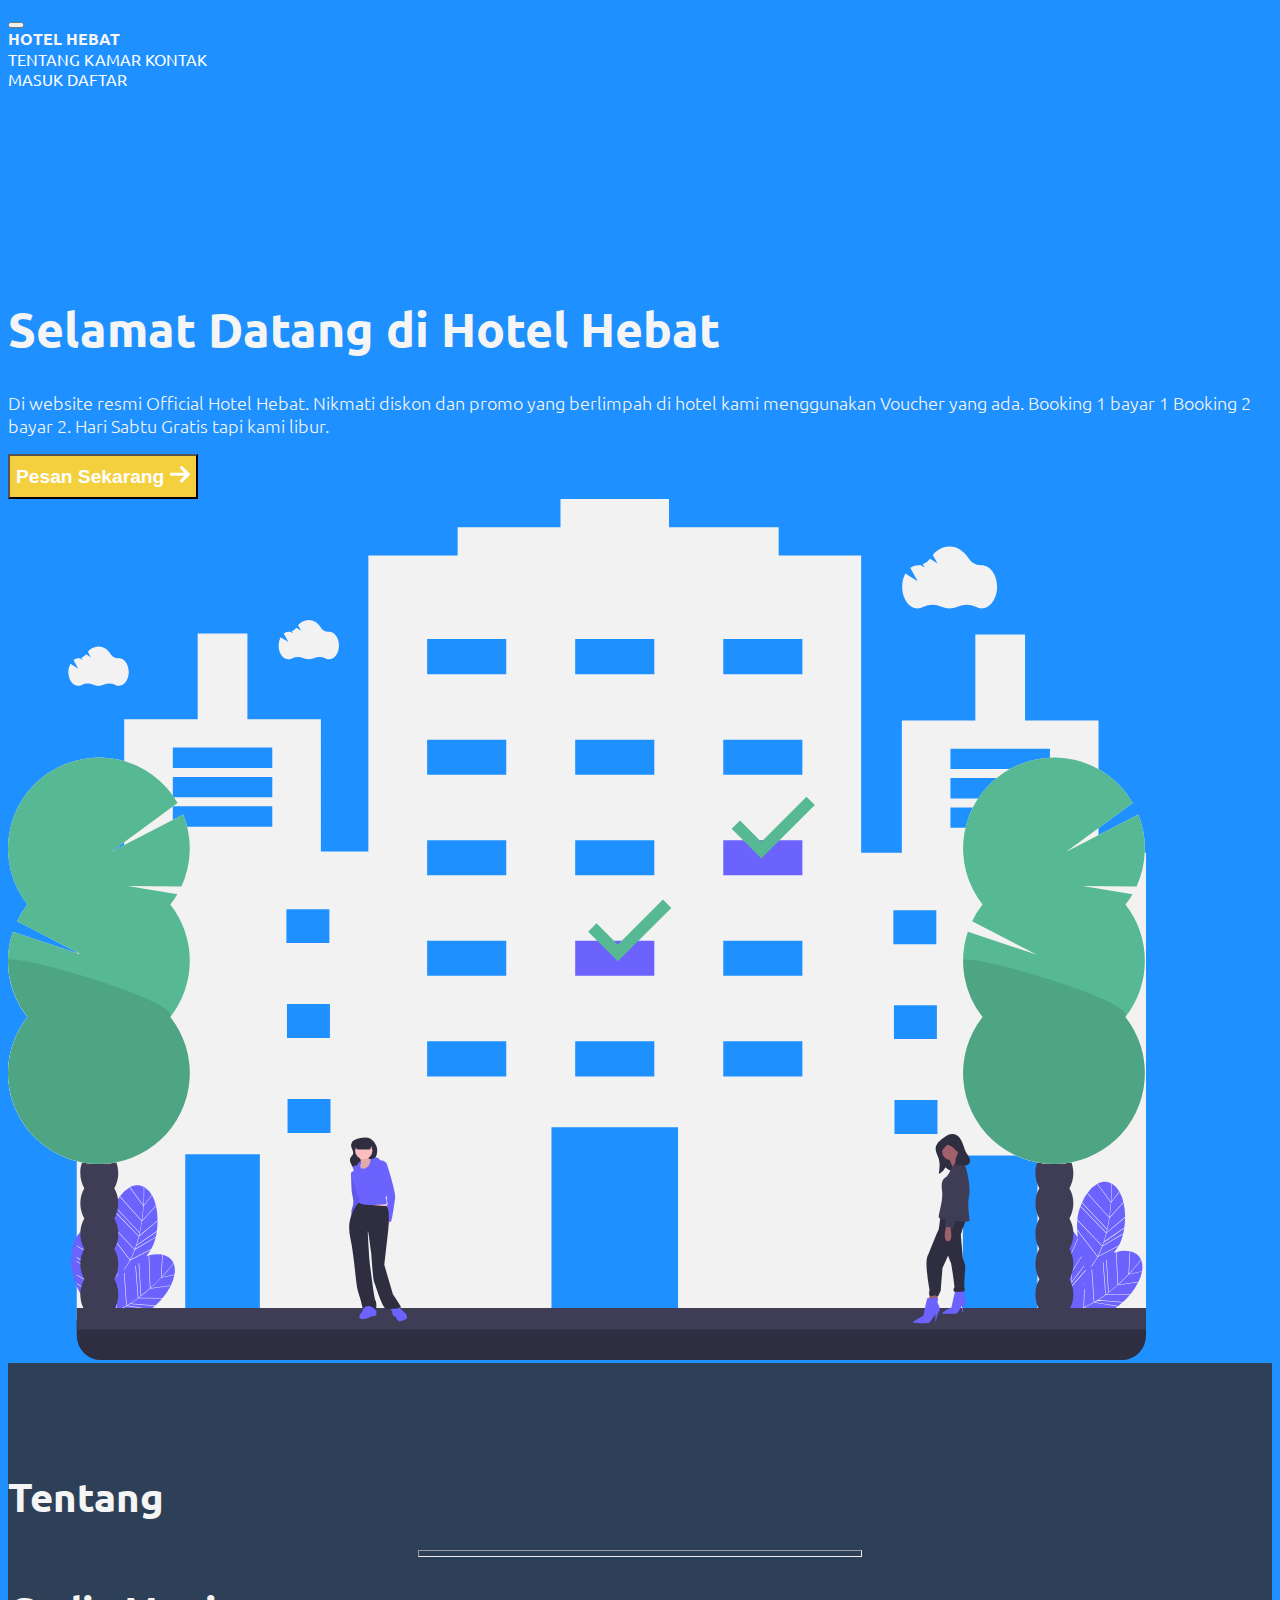
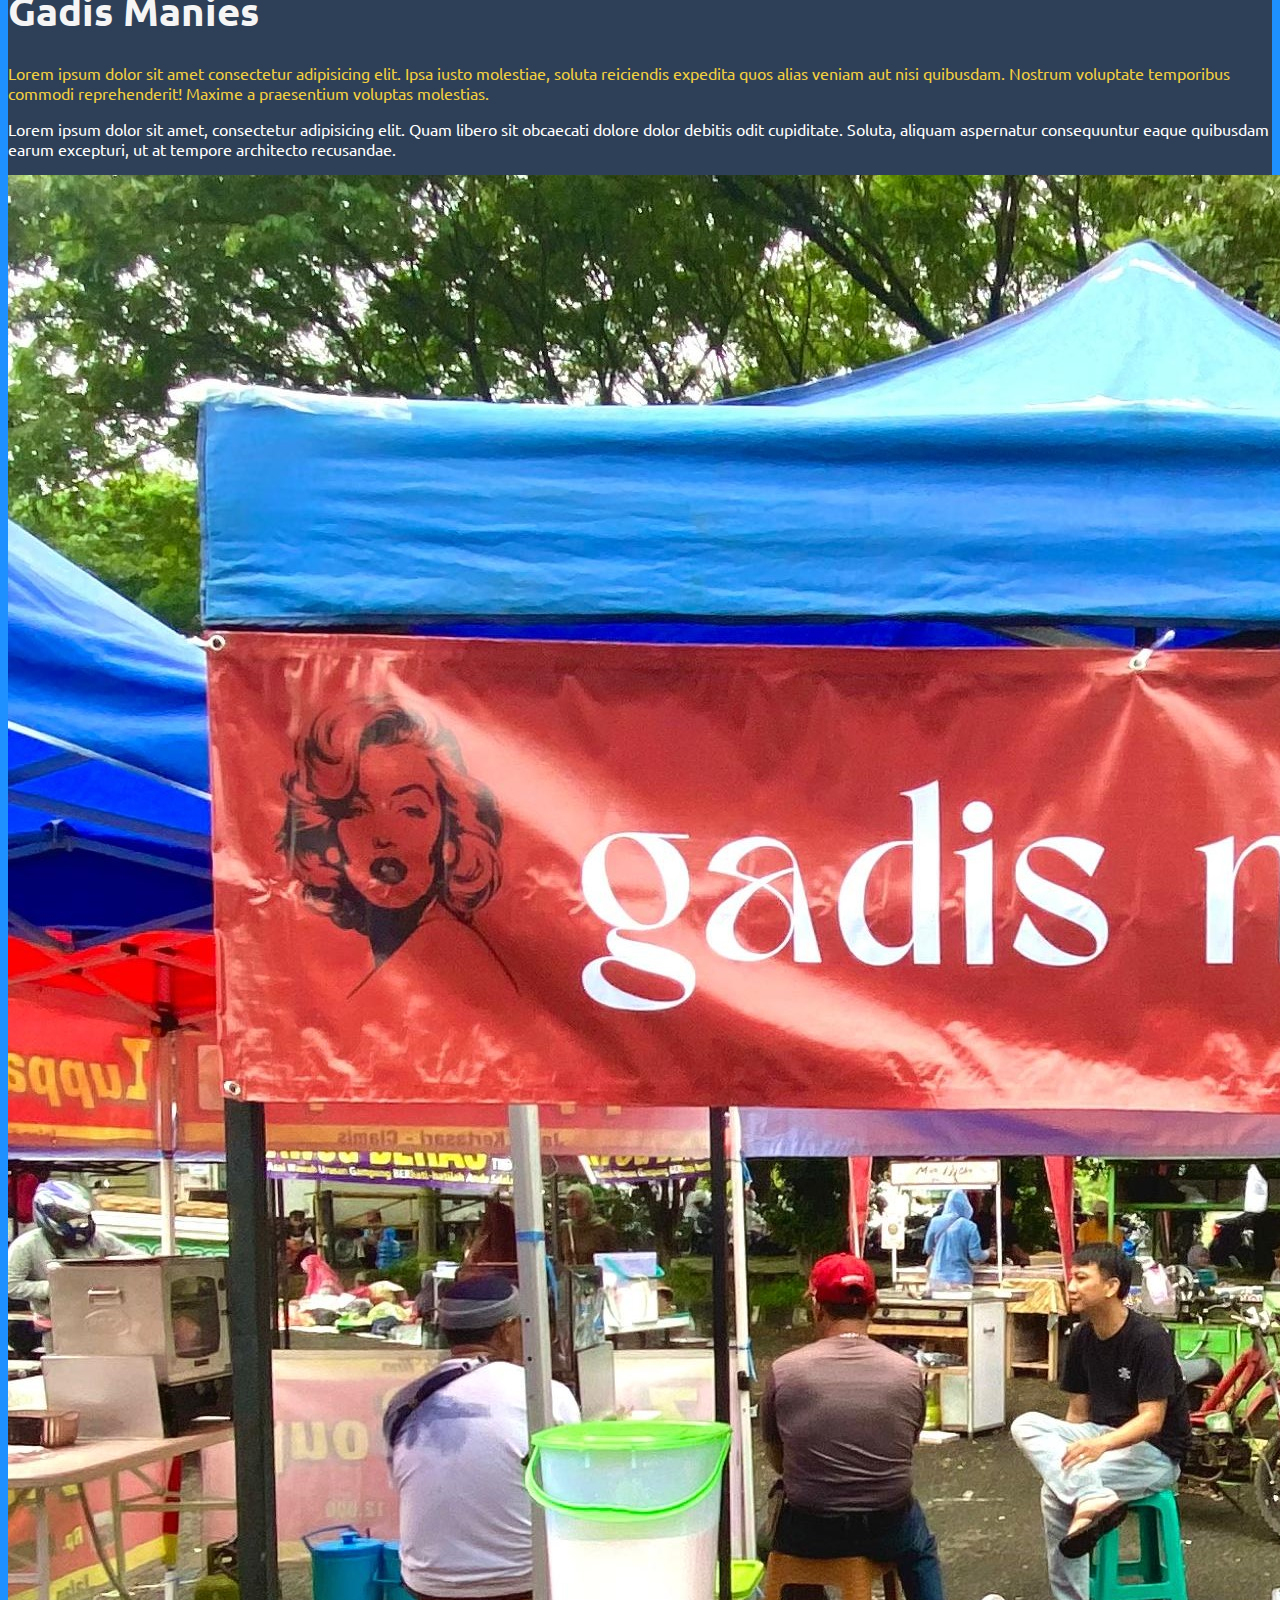
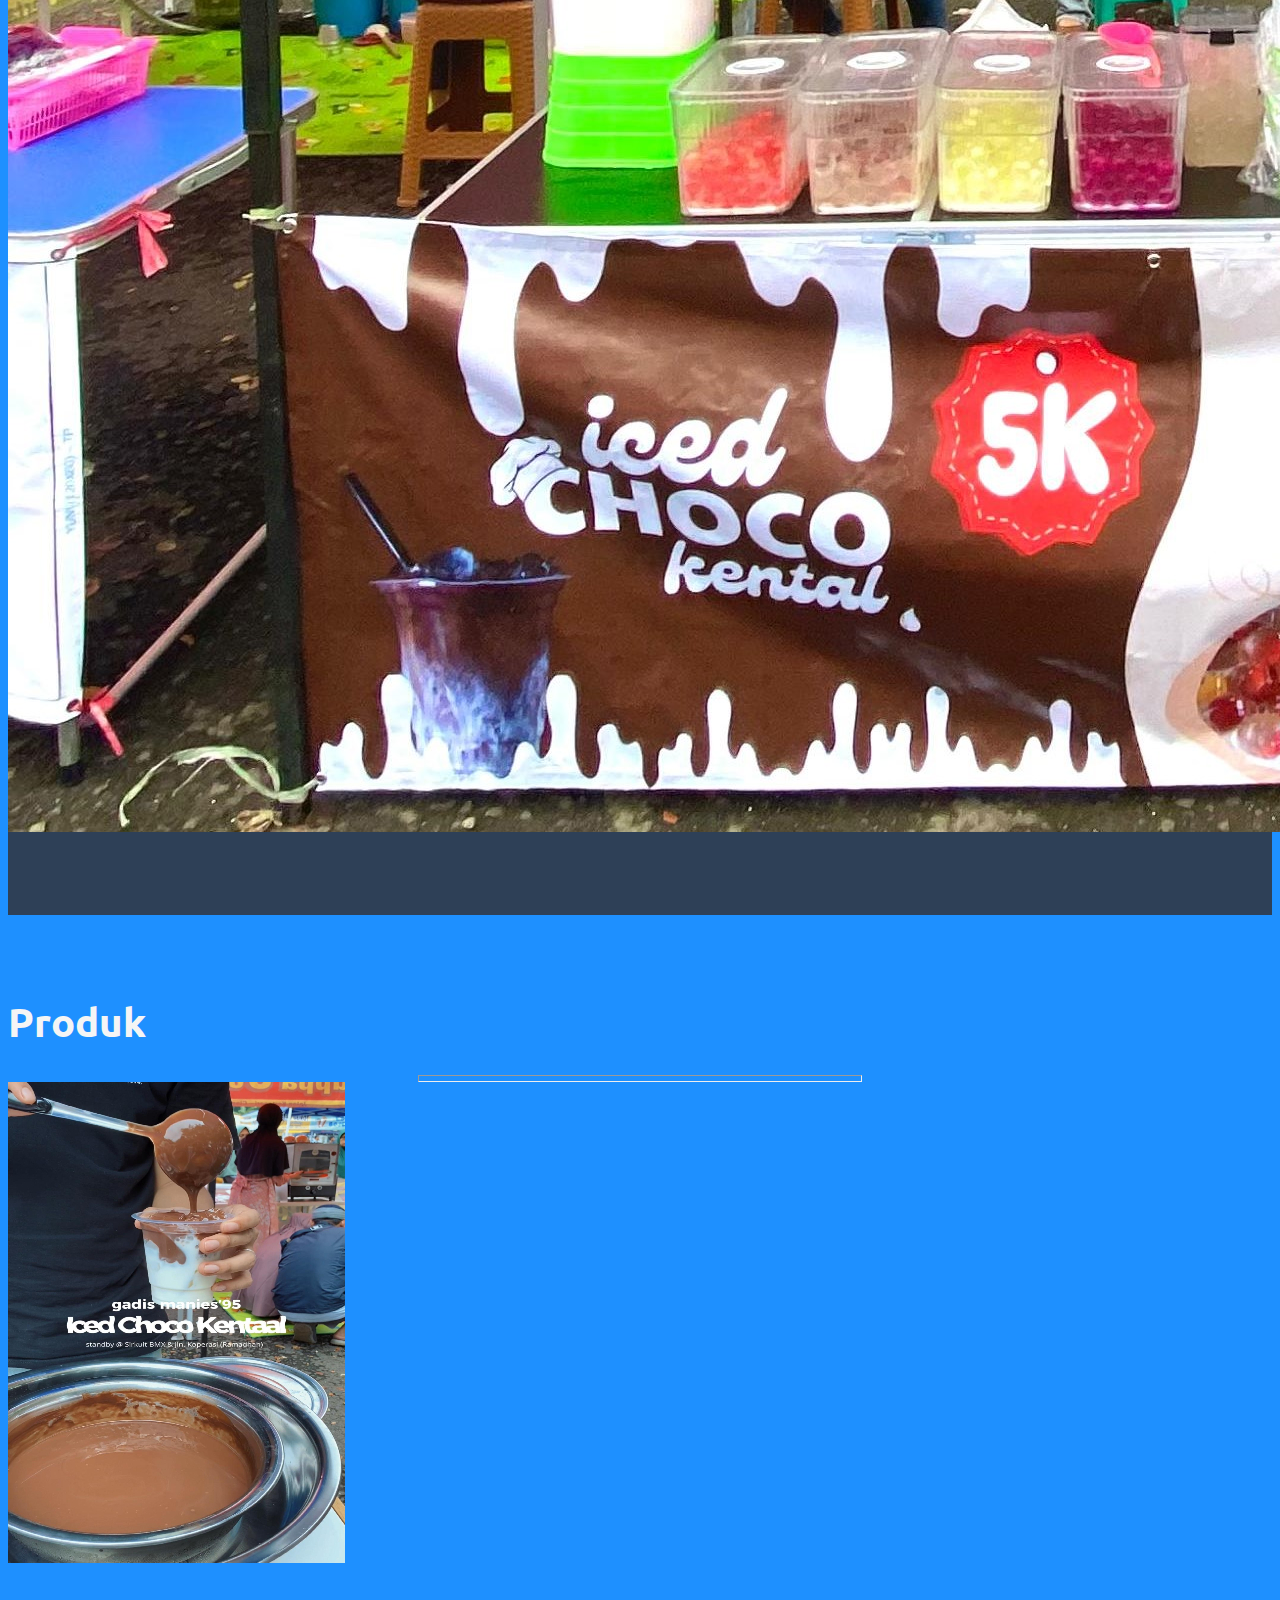
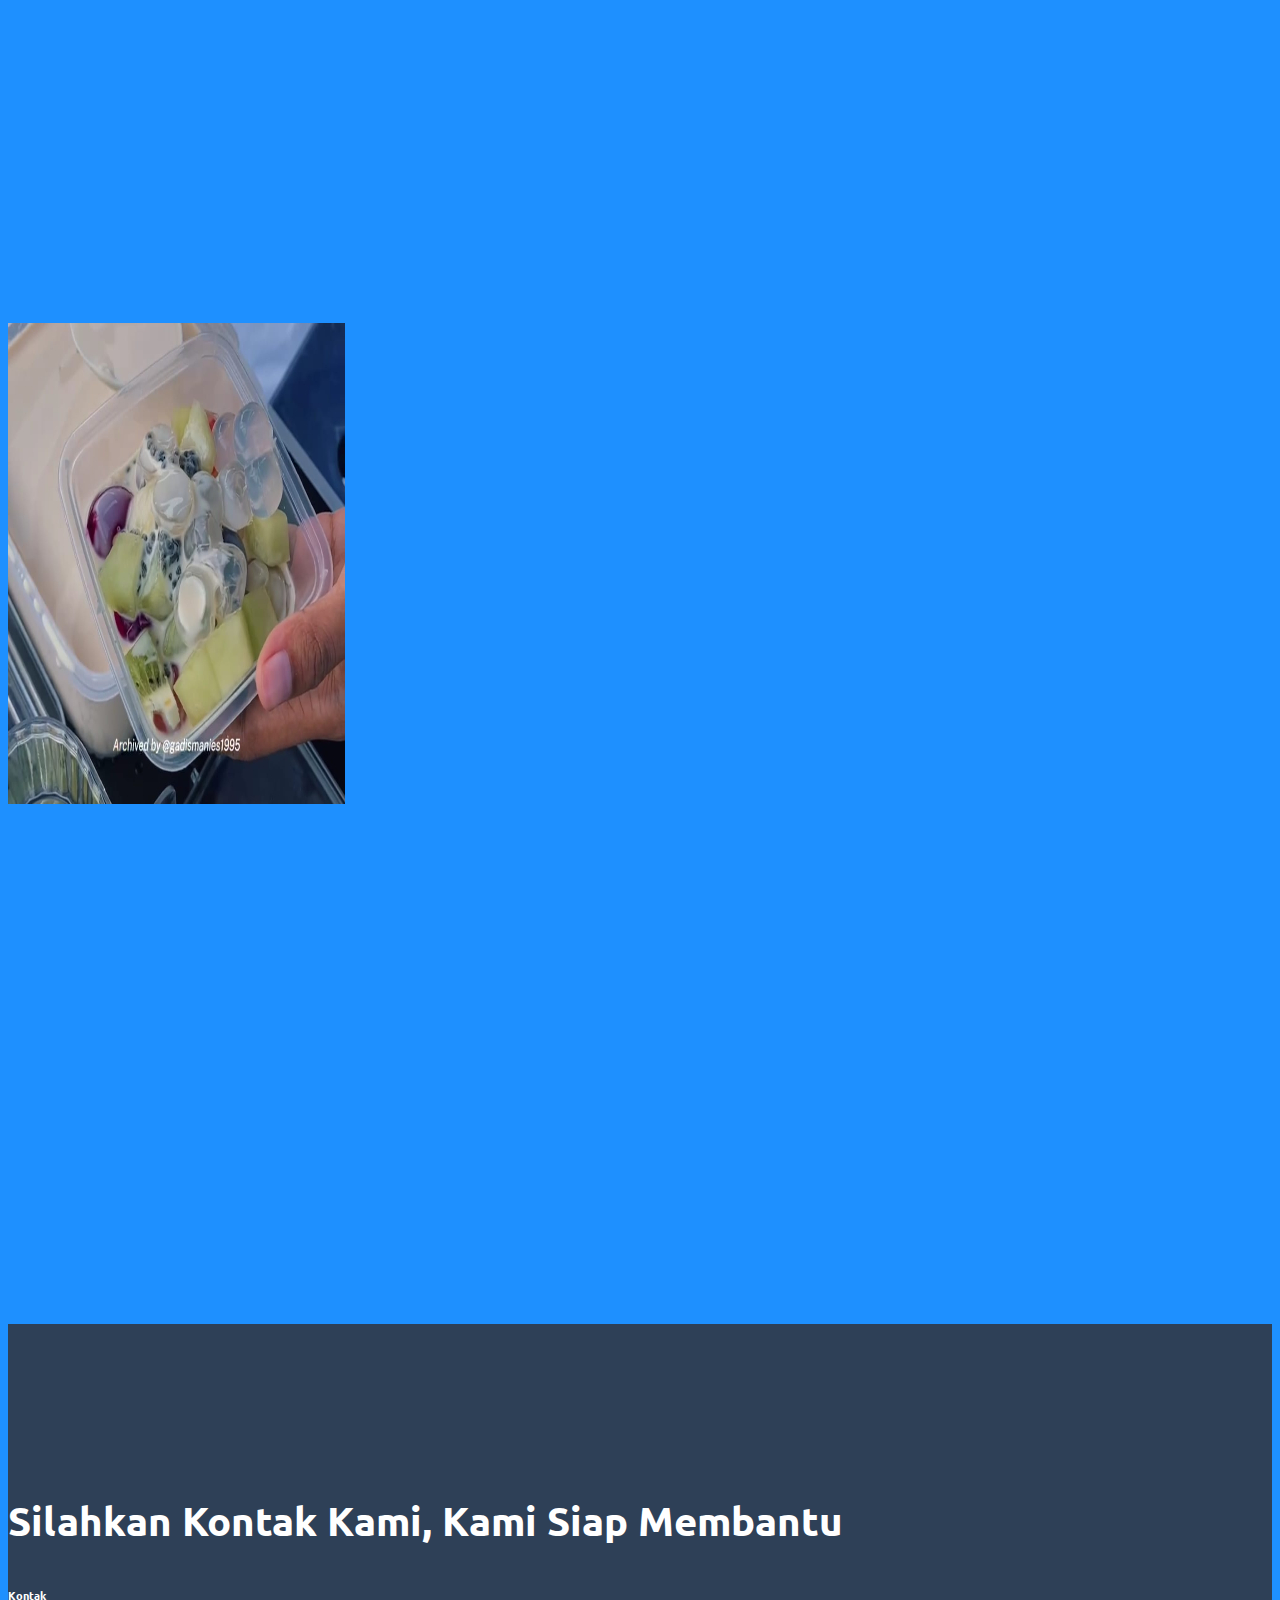
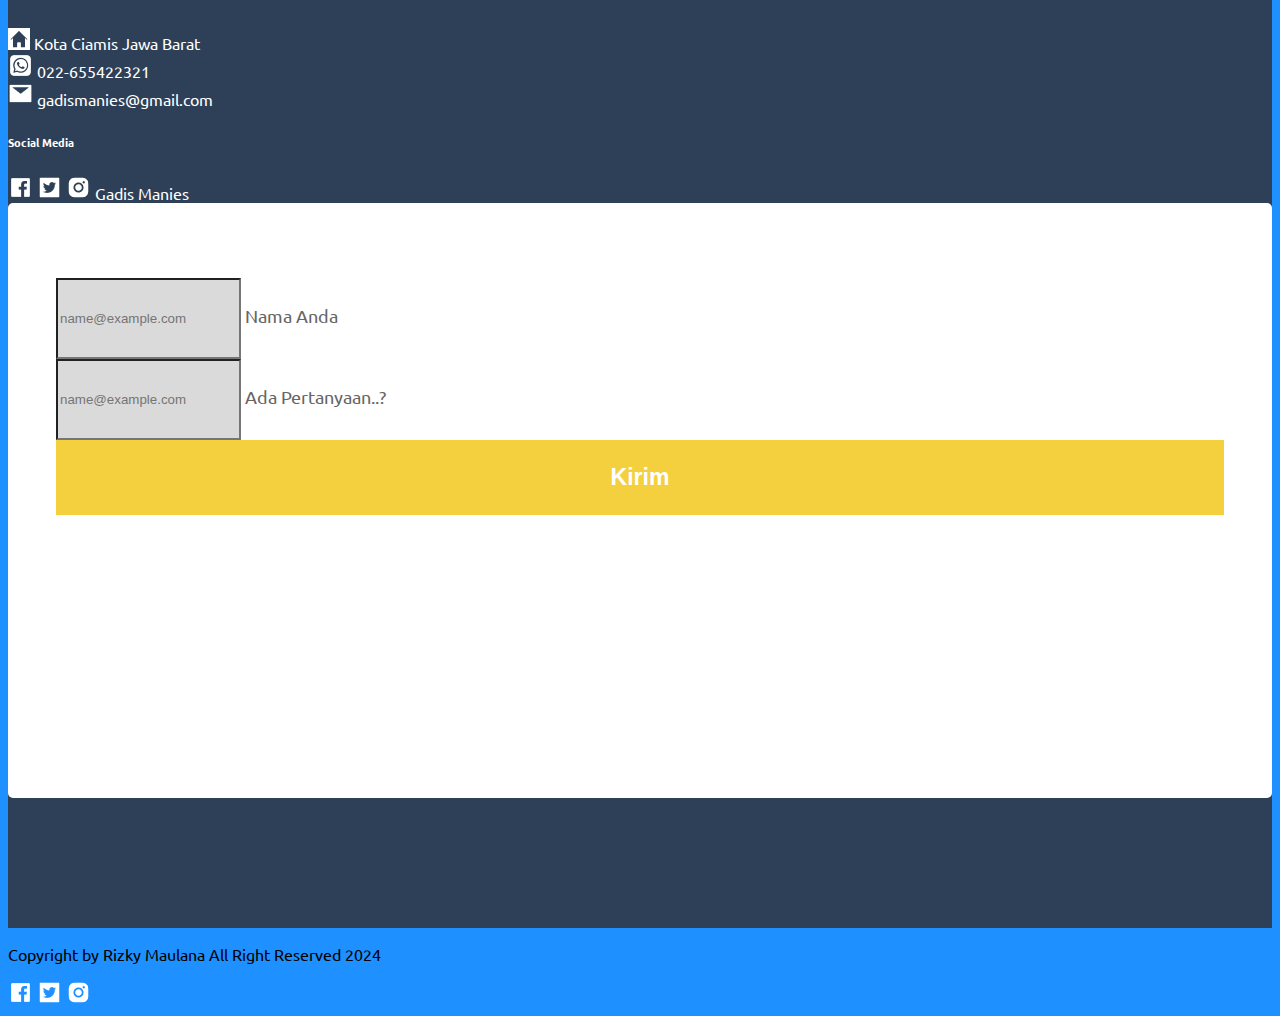
<file: index.html>
<!DOCTYPE html>
<html lang="en">
  <head>
    <!-- Required meta tags -->
    <meta charset="utf-8" />
    <meta name="viewport" content="width=device-width, initial-scale=1" />

    <!-- Bootstrap CSS -->
    <link
      href="https://cdn.jsdelivr.net/npm/bootstrap@5.0.2/dist/css/bootstrap.min.css"
      rel="stylesheet"
      integrity="sha384-EVSTQN3/azprG1Anm3QDgpJLIm9Nao0Yz1ztcQTwFspd3yD65VohhpuuCOmLASjC"
      crossorigin="anonymous"
    />

    <!--My Style-->
    <link rel="stylesheet" href="css/style.css" />
    <link rel="stylesheet" href="css/responsive.css" />

    <!--Link Font-->
    <link rel="preconnect" href="https://fonts.googleapis.com" />
    <link rel="preconnect" href="https://fonts.gstatic.com" crossorigin />
    <link
      href="https://fonts.googleapis.com/css2?family=Ubuntu:wght@400;700&display=swap"
      rel="stylesheet"
    />
    <title>Hotel Hebat</title>
  </head>
  <body>
    <!--Navbar-->
    <div class="container-fluid position-fixed" id="nav">
      <div class="container">
        <nav class="navbar navbar-expand-lg navbar-light bg-transparent py-3">
          <div class="container-fluid">
            <!-- Toggler untuk menu pada mobile -->
            <button
              class="navbar-toggler"
              type="button"
              data-bs-toggle="collapse"
              data-bs-target="#navbarNavAltMarkup"
              aria-controls="navbarNavAltMarkup"
              aria-expanded="false"
              aria-label="Toggle navigation"
            >
              <span class="navbar-toggler-icon"></span>
            </button>

            <!-- Konten Navbar -->
            <div class="collapse navbar-collapse" id="navbarNavAltMarkup">
              <div class="navbar-nav">
                <!-- Link yang tetap di sebelah kiri -->
                <a
                  class="nav-brand active me-3"
                  aria-current="page"
                  href="#hero"
                >HOTEL HEBAT</a
                >
              </div>
              <div class="navbar-nav ms-auto nav-hover">
                <a class="nav-link fw-bold" href="#about">TENTANG</a>
                <a class="nav-link fw-bold" href="#produk">KAMAR</a>
                <a class="nav-link fw-bold" href="#kontak">KONTAK</a>
              </div>

              <!-- Elemen ini akan dipindahkan ke kanan -->
              <div class="navbar-nav ms-auto">
                <a
                  class="nav-link me-3 fw-bold"
                  href="login.html"
                  >MASUK</a
                >
                <a class="nav-link fw-bold" href="#">DAFTAR</a>
              </div>
            </div>
          </div>
        </nav>
      </div>
    </div>

    <!--End Navbar-->
    <!--Section Hero-->
    <section id="hero">
      <div class="container">
        <div class="row justify-content-between position-relative">
          <div
            class="col-lg-5 col-md-5 offset-lg-1 my-auto order-1 text-center text-lg-start"
          >
            <h1 class="fw-bold">Selamat Datang di Hotel Hebat</h1>
            <p class="text-start">
              Di website resmi Official Hotel Hebat. Nikmati diskon dan promo yang
              berlimpah di hotel kami menggunakan Voucher yang ada. Booking 1 bayar
              1 Booking 2 bayar 2. Hari Sabtu Gratis tapi kami libur.
            </p>
            <button class="btn btn-custom1 my-1">
              Pesan Sekarang
              <svg
                xmlns="http://www.w3.org/2000/svg"
                width="20"
                viewBox="0 0 38.044 31.65"
              >
                <g id="right-arrow" transform="translate(0 -41.346)">
                  <g id="Group_23" data-name="Group 23" transform="translate(0 41.346)">
                    <path
                      id="Path_2"
                      data-name="Path 2"
                      d="M37.436,55.693,23.7,41.953a2.088,2.088,0,0,0-2.945,0L19.5,43.2a2.067,2.067,0,0,0-.608,1.472,2.107,2.107,0,0,0,.608,1.49L27.52,54.2H2.055A2.032,2.032,0,0,0,0,56.243v1.764a2.11,2.11,0,0,0,2.055,2.138H27.61L19.5,68.222a2.062,2.062,0,0,0,0,2.924l1.247,1.244a2.089,2.089,0,0,0,2.945,0L37.436,58.648a2.1,2.1,0,0,0,0-2.955Z"
                      transform="translate(0 -41.346)"
                      fill="#fff"
                    />
                  </g>
                </g>
              </svg>
            </button>
          </div>
          <div class="col-lg-5 col-md-6 order-md-2">
            <img
              src="img/page.svg"
              width="90%"
              class="float-lg-end mx-auto d-block"
              alt=""
            />
          </div>
        </div>
      </div>
    </section>
    
    <!--End Section Hero-->
    <!--About-->
    <section id="about">
      <div class="container-fluid">
        <div class="container">
          <div class="row justify-content-center">
            <div class="col-10">
              <h1 class="text-center fw-bold">Tentang</h1>
              <hr />
            </div>
            <div class="row align-items-center">
              <!-- Kolom kiri untuk teks -->
              <div class="col-lg-6 col-md-12 mt-5">
                <h1 class="fw-bold">Gadis Manies</h1>
                <p class="text-start color-acsent">Lorem ipsum dolor sit amet consectetur adipisicing elit. Ipsa iusto molestiae, soluta reiciendis expedita quos alias veniam aut nisi quibusdam. Nostrum voluptate temporibus commodi reprehenderit! Maxime a praesentium voluptas molestias.</p>
                <p class="text-start">Lorem ipsum dolor sit amet, consectetur adipisicing elit. Quam libero sit obcaecati dolore dolor debitis odit cupiditate. Soluta, aliquam aspernatur consequuntur eaque quibusdam earum excepturi, ut at tempore architecto recusandae.</p>
              </div>
              <!-- Kolom kanan untuk gambar -->
              <div class="col-lg-6 col-md-12 mt-5">
                <img src="img/gadis.jpg" class="img-fluid rounded-circle" alt="gambar">
              </div>
            </div>
          </div>
        </div>
      </div>
    </section>
    
    <!--End About-->

    <!--produk-->
    <section id="produk">
      <div class="container-fluid">
        <div class="container">
          <div class="row justify-content-center">
            <div class="col-10">
              <h1 class="fw-bold text-center">Produk</h1>
              <hr />
            </div>
          </div>
          <div class="container mt-5 position-relative">
            <div class="row">
              <div class="col-lg-12 col-md-12 d-flex justify-content-center">
                <div class="position-relative card-produk">
                  <img src="img/minum.jpg" alt="" />
                  <div
                    class="overlay position-absolute top-0 bottom-0 start-0 end-0 w-100 h-100">
                    <div
                      class="w-100 produk-detail text-center position-absolute top-50 start-50 translate-middle">
                      <h5>Iced Chocho Kental</h5>
                      <span>Minuman dingin yang dibuat dari coklat</span>
                      <h6>IDR. 200JT</h6>
                      <button>Pesan</button>
                    </div>
                  </div>
                </div>
                <div class="mx-3">
                  <div class="position-relative card-produk">
                    <img src="img/garbal.jpg" alt="" />
                    <div
                      class="overlay position-absolute top-0 bottom-0 start-0 end-0 w-100 h-100">
                      <div
                        class="w-100 produk-detail text-center position-absolute top-50 start-50 translate-middle">
                        <h5>Fruit Cocktail Jelly Ball</h5>
                        <span>Kombinasi antara jelly dengan aneka buah yang segar</span>
                        <h6>IDR. 200JT</h6>
                        <button>Pesan</button>
                      </div>
                    </div>
                  </div>
                </div>
              </div>
            </div>
        </div>
      </div>
    </section>
    <!--End produk-->
    <!--Kontak-->
    <section id="kontak">
      <div class="container-fluid overlay h-100">
        <div class="container">
          <div class="row">
            <div class="col-md-6 mb-5 lh-lg">
              <h3 class="fw-bold">Silahkan Kontak Kami, Kami Siap Membantu</h3>
              <div class="kontak">
                <h6 class="mt-4">Kontak</h6>
  
                <div class="alamat">
                  <img src="img/Alamat Icon.png" alt="" />
                  <a href="#" class="d-inline-block w-lg-50 align-middle lh-sm">Kota Ciamis Jawa Barat</a>
                </div>
  
                <div class="whatsapp">
                  <img src="img/Whatsapp icon.png" alt="" />
                  <a href="#">022-655422321</a>
                </div>
  
                <div class="email">
                  <img src="img/Email Icon.png" alt="" />
                  <a href="#">gadismanies@gmail.com</a>
                </div>
  
                <h6 class="mt-4">Social Media</h6>
                <a href="#"><img src="img/Facebook Icon.png" alt="" /> </a>
                <a href="#"><img src="img/Twiter Icon.png" alt="" /></a>
                <a href=""><img src="img/Instagram Iicon.png" alt="" /></a>
                <a href="#">Gadis Manies</a>
              </div>
            </div>
            <div class="col-md-6">
              <div class="card-contact w-100">
                <form>
                  <div class="form-floating mb-4">
                    <input
                      type="email"
                      class="form-control"
                      id="floatingInput"
                      placeholder="name@example.com" />
                    <label for="floatingInput" class="d-flex align-items-center">Nama Anda</label>
                  </div>
                  <div class="form-floating mb-4">
                    <input
                      type="email"
                      class="form-control"
                      id="floatingInput"
                      placeholder="name@example.com" />
                    <label for="floatingInput" class="d-flex align-items-center">Ada Pertanyaan..?</label>
                  </div>
  
                  <button type="submit" class="button-kontak">Kirim</button>
                </form>
              </div>
            </div>
          </div>
        </div>
      </div>
    </section>
    <!--End Kontak-->
    <!--Footer-->
    <footer class="py-5">
      <div class="container">
        <div class="row justify-content-center">
          <div class="col-12 text-center">
            <p class="text-light">Copyright by Rizky Maulana All Right Reserved 2024</p>
          </div>
          <div class="social-icon-footer text-center">
         <img class="icon" src="img/Facebook Icon.png" alt="">
         <img class="icon" src="img/Twiter Icon.png" alt="">
         <img class="icon" src="img/Instagram Iicon.png" alt="">
          </div>
        </div>
      </div>
    </footer>
    <!--End Footer-->
    <script src="js/script.js"></script>

    <!-- Option 1: Bootstrap Bundle with Popper -->
    <script
      src="https://cdn.jsdelivr.net/npm/bootstrap@5.0.2/dist/js/bootstrap.bundle.min.js"
      integrity="sha384-MrcW6ZMFYlzcLA8Nl+NtUVF0sA7MsXsP1UyJoMp4YLEuNSfAP+JcXn/tWtIaxVXM"
      crossorigin="anonymous"
    ></script>

    <!-- Option 2: Separate Popper and Bootstrap JS -->
    <!--
    <script src="https://cdn.jsdelivr.net/npm/@popperjs/core@2.9.2/dist/umd/popper.min.js" integrity="sha384-IQsoLXl5PILFhosVNubq5LC7Qb9DXgDA9i+tQ8Zj3iwWAwPtgFTxbJ8NT4GN1R8p" crossorigin="anonymous"></script>
    <script src="https://cdn.jsdelivr.net/npm/bootstrap@5.0.2/dist/js/bootstrap.min.js" integrity="sha384-cVKIPhGWiC2Al4u+LWgxfKTRIcfu0JTxR+EQDz/bgldoEyl4H0zUF0QKbrJ0EcQF" crossorigin="anonymous"></script>
    -->
  </body>
</html>
</file>
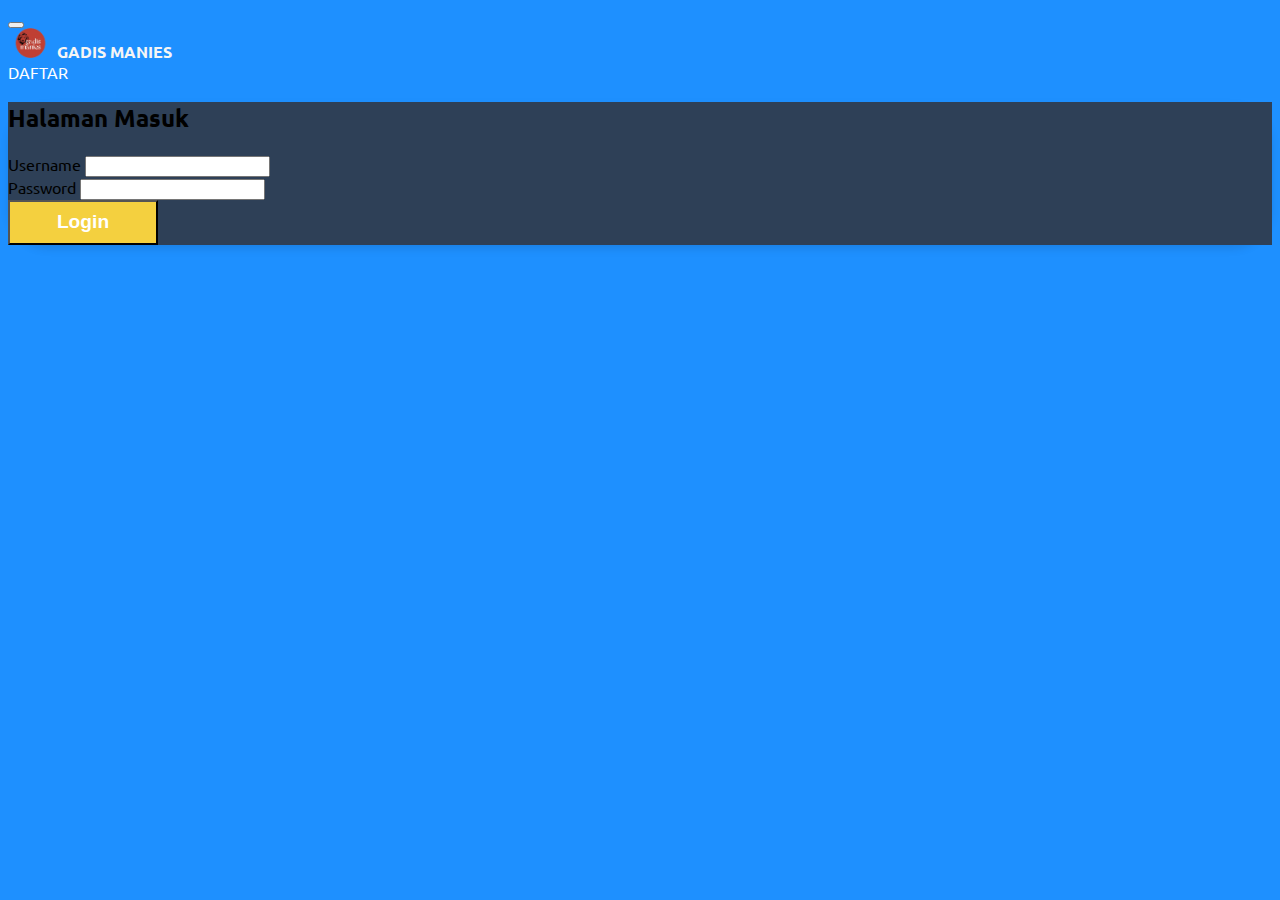
<file: login.html>
<!DOCTYPE html>
<html lang="en">
  <head>
    <!-- Required meta tags -->
    <meta charset="utf-8" />
    <meta name="viewport" content="width=device-width, initial-scale=1" />

    <!-- Bootstrap CSS -->
    <link
      href="https://cdn.jsdelivr.net/npm/bootstrap@5.0.2/dist/css/bootstrap.min.css"
      rel="stylesheet"
      integrity="sha384-EVSTQN3/azprG1Anm3QDgpJLIm9Nao0Yz1ztcQTwFspd3yD65VohhpuuCOmLASjC"
      crossorigin="anonymous"
    />

    <!--My Style-->
    <link rel="stylesheet" href="css/style.css" />
    <link rel="stylesheet" href="css/responsive.css" />

    <!--Link Font-->
    <link rel="preconnect" href="https://fonts.googleapis.com" />
    <link rel="preconnect" href="https://fonts.gstatic.com" crossorigin />
    <link
      href="https://fonts.googleapis.com/css2?family=Ubuntu:wght@400;700&display=swap"
      rel="stylesheet"
    />
    <title>Gadis Manies</title>
  </head>
  <body class="login">
    <!--Navbar-->
    <div class="container-fluid position-fixed" id="nav">
      <div class="container">
        <nav class="navbar navbar-expand-lg navbar-light bg-transparent py-3">
          <div class="container-fluid">
            <!-- Toggler untuk menu pada mobile -->
            <button
              class="navbar-toggler"
              type="button"
              data-bs-toggle="collapse"
              data-bs-target="#navbarNavAltMarkup"
              aria-controls="navbarNavAltMarkup"
              aria-expanded="false"
              aria-label="Toggle navigation"
            >
              <span class="navbar-toggler-icon"></span>
            </button>

            <!-- Konten Navbar -->
            <div class="collapse navbar-collapse" id="navbarNavAltMarkup">
              <div class="navbar-nav">
                <!-- Link yang tetap di sebelah kiri -->
                <a
                  class="nav-brand active me-3"
                  aria-current="page"
                  href="index.html"
                >
                  <img
                    src="img/logoGadis.png"
                    alt=""
                    width="45"
                    class="d-inline-block align-text"
                  />
                  GADIS MANIES
                </a>
              </div>
              <!-- Elemen ini akan dipindahkan ke kanan -->
              <div class="navbar-nav ms-auto">
                <a class="nav-link fw-bold" href="#">DAFTAR</a>
              </div>
            </div>
          </div>
        </nav>
      </div>
    </div>

    <!-- Form Login -->
    <div
      class="form-login d-flex align-items-center justify-content-center min-vh-100"
    >
      <div class="container">
        <div class="row justify-content-center">
          <div class="col-lg-5">
            <div class="card border-0">
              <div class="card-body">
                <form action="proses/proses-login.php" method="post">
                  <h2 class="text-center my-4 text-light">Halaman Masuk</h2>
                  <div class="mb-3">
                    <label for="username" class="form-label text-light"
                      >Username</label
                    >
                    <input
                      type="text"
                      class="form-control"
                      id="username"
                      name="username"
                      required
                    />
                  </div>
                  <div class="mb-3">
                    <label for="password" class="form-label text-light"
                      >Password</label
                    >
                    <input
                      type="password"
                      class="form-control"
                      id="password"
                      name="pass"
                      required
                    />
                  </div>
                  <button type="submit" id="post-button" class="btn w-100">
                    Login
                  </button>
                </form>
            </div>
          </div>
        </div>
      </div>
    </div>

    <!--End Navbar-->

    <script src="js/script.js"></script>

    <!-- Option 1: Bootstrap Bundle with Popper -->
    <script
      src="https://cdn.jsdelivr.net/npm/bootstrap@5.0.2/dist/js/bootstrap.bundle.min.js"
      integrity="sha384-MrcW6ZMFYlzcLA8Nl+NtUVF0sA7MsXsP1UyJoMp4YLEuNSfAP+JcXn/tWtIaxVXM"
      crossorigin="anonymous"
    ></script>

    <!-- Option 2: Separate Popper and Bootstrap JS -->
    <!--
    <script src="https://cdn.jsdelivr.net/npm/@popperjs/core@2.9.2/dist/umd/popper.min.js" integrity="sha384-IQsoLXl5PILFhosVNubq5LC7Qb9DXgDA9i+tQ8Zj3iwWAwPtgFTxbJ8NT4GN1R8p" crossorigin="anonymous"></script>
    <script src="https://cdn.jsdelivr.net/npm/bootstrap@5.0.2/dist/js/bootstrap.min.js" integrity="sha384-cVKIPhGWiC2Al4u+LWgxfKTRIcfu0JTxR+EQDz/bgldoEyl4H0zUF0QKbrJ0EcQF" crossorigin="anonymous"></script>
    -->
  </body>
</html>
</file>
<file: css/style.css>
:root{
    --mainColor: #1e90ff;
    --secondaryColor: #2e4057;
    --acsentColor: #f4d03f;
}

body{
    background-color: var(--mainColor);
    min-height: 100px;
    font-family: 'ubuntu', sans-serif;
}


section h1{
    color: #f5f5f5;
    font-size: 2.5rem;
}

/* Navbar */
.nav-brand.active{
    color: #f5f5f5 !important;
    font-weight: 700;
}

.nav-dark {
    background-color: var(--secondaryColor);
    z-index: 10;
    transition: .6s;
}

.nav-link:hover {
    background-color: var(--acsentColor);
}
/* End Navbar */

/* Hero */
.color-acsent{
    color:var(--acsentColor)
}

#hero{
    color: #f5f5f5;
    min-height: 100vh;
    padding-top: 10%;
}

#hero h1{
    font-size: 3rem;
    padding-top: 50px;
}

#hero p{
    font-size: 1.1rem;
    font-weight: 300;
}
/* QTA */
.btn-custom1{
    background-color: var(--acsentColor);
    text-align: center;
    color: #f5f5f5;
    min-width: 150px;
    height: 45px;
    font-weight: 700;
    font-size: 1.2rem;
}

.btn-custom1:hover{
    box-shadow: 0 0 5px rgb(206, 3, 3);
}


/* End Hero */

/* About */
hr{
    width: 35%;
    height: 5px;
    color: var(--acsentColor);
    margin: 0 auto;
    opacity: 100%;
}

#about{
    min-height: 300px;
    width: 100%;
    background-color: var(--secondaryColor);
    color: #fff;
    padding-top: 80px;
    padding-bottom: 80px;
    margin-bottom: 80px;
}
/* End About */

/* produk */
/* #produk{
    min-height: 600px;
    width: 100%;
    color: #fff;
}

#produk img {
    width: 12%;
    margin: 10px;
}

#produk .card{
    background-color: #414558;
    height: 340px;
}

#produk .card:hover {
    background-color: var(--acsentColor);
} */

.produk-content{
    margin-top: 120px;
}
.card-produk .overlay {
    background-color: rgba(0, 0, 0, 0);
    opacity: 0;
    transition: all .3s ease-in-out;
}
.card-produk .overlay:hover {
    background-color: rgba(0, 0, 0, 0.6);
    opacity: 1;


}

.produk-detail h5 {
    color: #fff;
    font-size: 32px;
    font-weight: 600;
}

.produk-detail span {
    color: #fff;
    font-size: 14px;

}

.produk-detail h6 {
    color: #fff;
    font-size: 24px;
    font-weight: 600;
}

.produk-detail button {
    width: 150px;
    height: 45px;
    background-color: var(--acsentColor);
    border: none;
    font-size: 1rem;
    font-weight: 500;
    color: #fff;
}
/* End produk */

/* Sertifikat */
#sertifikat{
    margin-top: -170px;
    padding-top: 270px;
    padding-bottom: 80px;
    background-color: var(--secondaryColor);
}

#sertifikat p, a{
    color: #fff !important;
    text-decoration: none;
}

#sertifikat img{
    width: 49%;
    padding: 10px;
}
/* End Sertifikat */
/* Portofolio */
#portofolio .container{
    padding: 80px 10px;
}
/* End Portofolio */

#kontak {
    /* background-image: url(../img/gadis.jpg); */
    background-color: var(--secondaryColor);
    background-size: cover;
    background-repeat: no-repeat;
    margin-top: 160px;
}
#kontak h3 {
    width: 70%;
    font-size: 40px;
    color: #fff;
}

/* #kontak .overlay {
    background-color: rgba(0, 0, 0, .5);
} */

#kontak .container {
    padding : 130px 0;
}



.card-contact {
    height: 445px;
    background-color: #fff;
    border-radius: 5px;
    padding: 75px 48px;
}

.card-contact .form-control {
    height: 75px ;
    border-radius: 0;
    background-color: #DADADA;
}

.card-contact .form-control:focus {
    box-shadow: 0 0 3px var(--pr-color);
}

.card-contact label {
    color: #656565;
    font-size: 18px;
}

.button-kontak {
    width: 100%;
    height: 75px;
    background-color: var(--acsentColor);
    border: none;
    font-size: 23px;
    font-weight: 600;
    color: #fff;
}

.kontak h6 {
    color: #fff;

}

.kontak a {
    color: #fff;
    width: 355px;
    font-size: 16px;
    text-decoration: none;
}

/* login */
.btn{
    background-color: var(--acsentColor);
    text-align: center;
    color: #fff;
    min-width: 150px;
    height: 45px;
    font-weight: 700;
    font-size: 1.2rem;
}

.card-body {
    background-color: var(--secondaryColor);
}

.card {
    border-radius: 40px !important; 
    box-shadow: 0 4px 8px rgba(0, 0, 0, 0.1);
  }

  #login {
    background-image: url(../img/gadis.jpg);
    background-color: var(--mainColor);
    background-size: cover;
    background-repeat: no-repeat;
}
</file>
<file: css/responsive.css>
@media screen and (max-width : 1200px){
    #hero p {
        font-size: .9rem;
    }

    #hero h1 {
        font-size: 2.3rem;
    }
}
@media screen and (max-width : 768px){
    #hero img {
        width: 60%;
    }

    .social-icon{
        left: 50%;
        transform: translate(-50%);
    }

    #hero .row{
        padding-bottom: 100px;
    }

    .btn-custom1 {
        width: 80%;
    }

    #about p {
        text-align: justify !important;
    }

    #skill .card h3 {
        font-size: 1.3rem;
    }

    #skill .card {
        padding-left: 30px !important;
        padding-right: 30px !important;
        margin-top: 20px;
    }
}
@media screen and ( max-width: 576px){
    hr {
        width: 75%;
    }

    h1 {
        font-size: 2rem !important;
    }

    footer .icon {
        width: 25px;
    }

    footer p {
        font-size: .8rem;
    }
}
@media screen and ( max-width: 350px){
    #portofolio .col-md-12 {
        flex-direction: column;
    }
}
</file>
